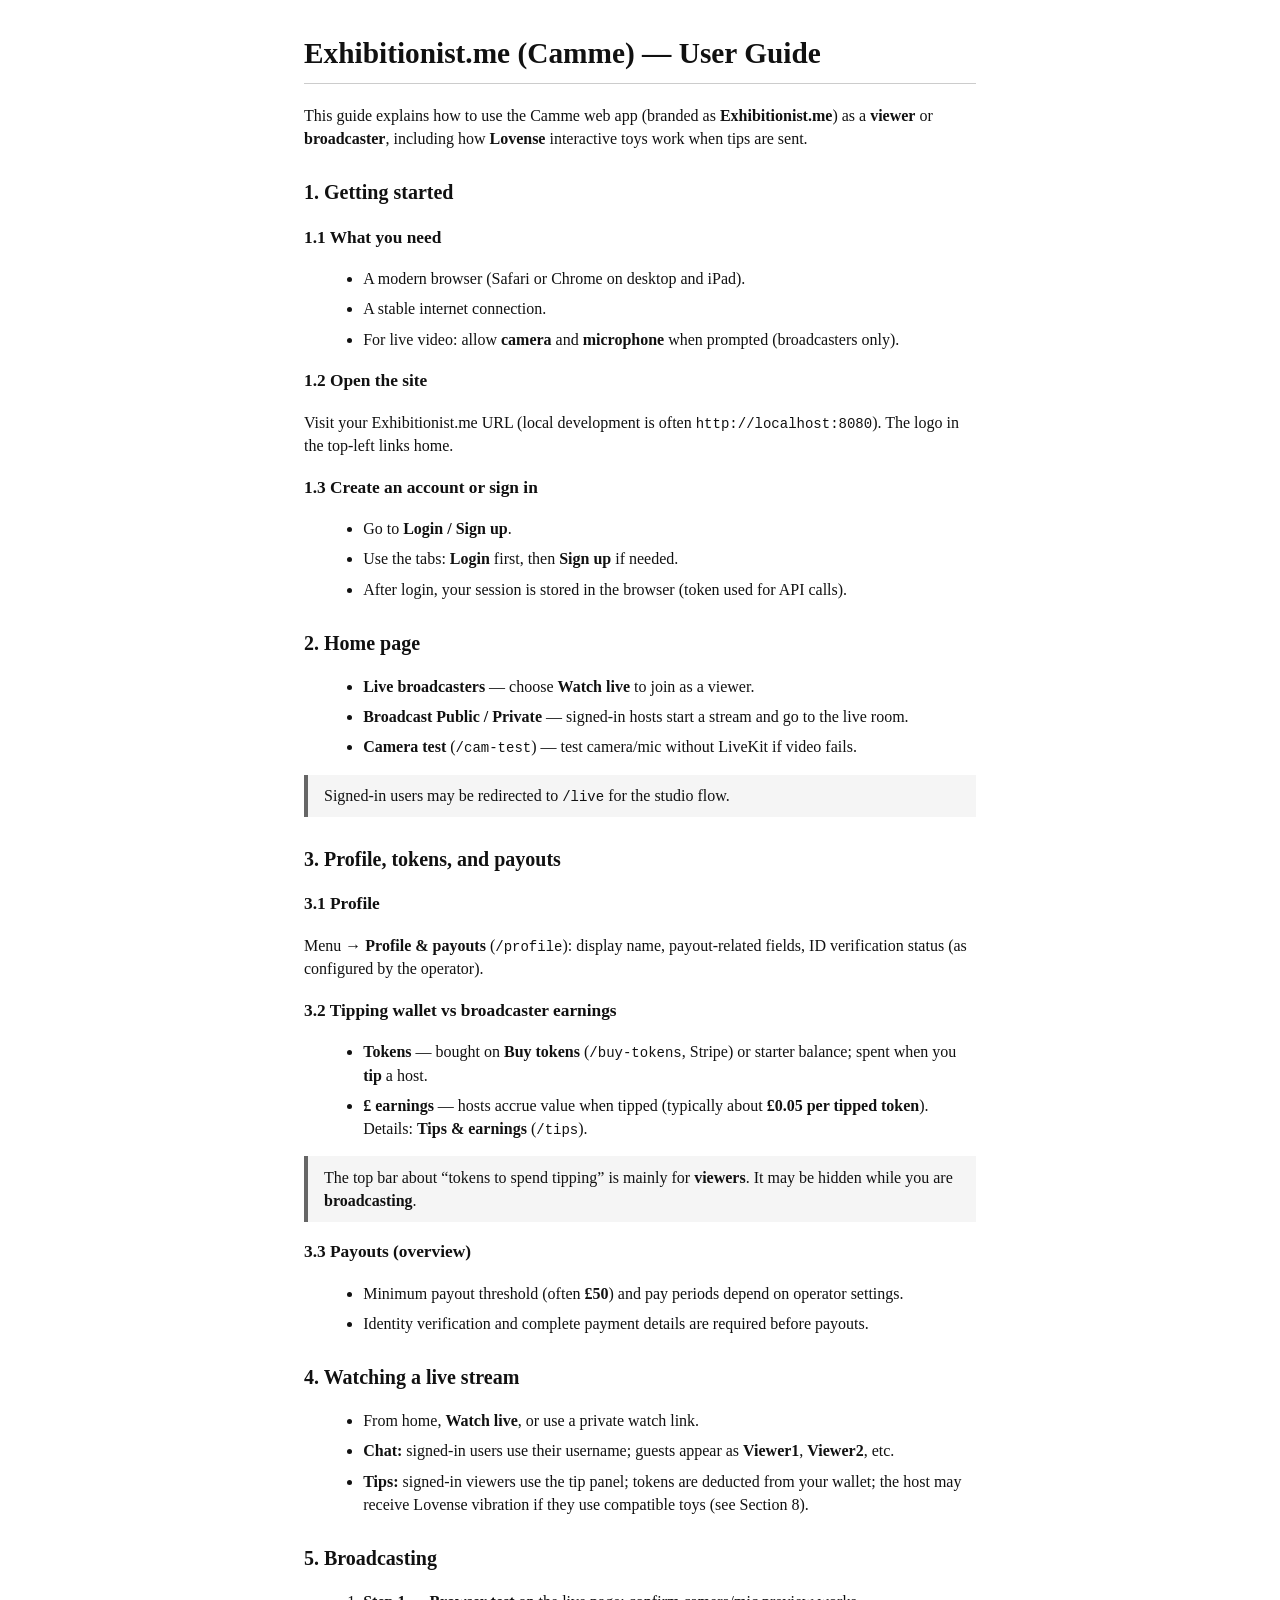
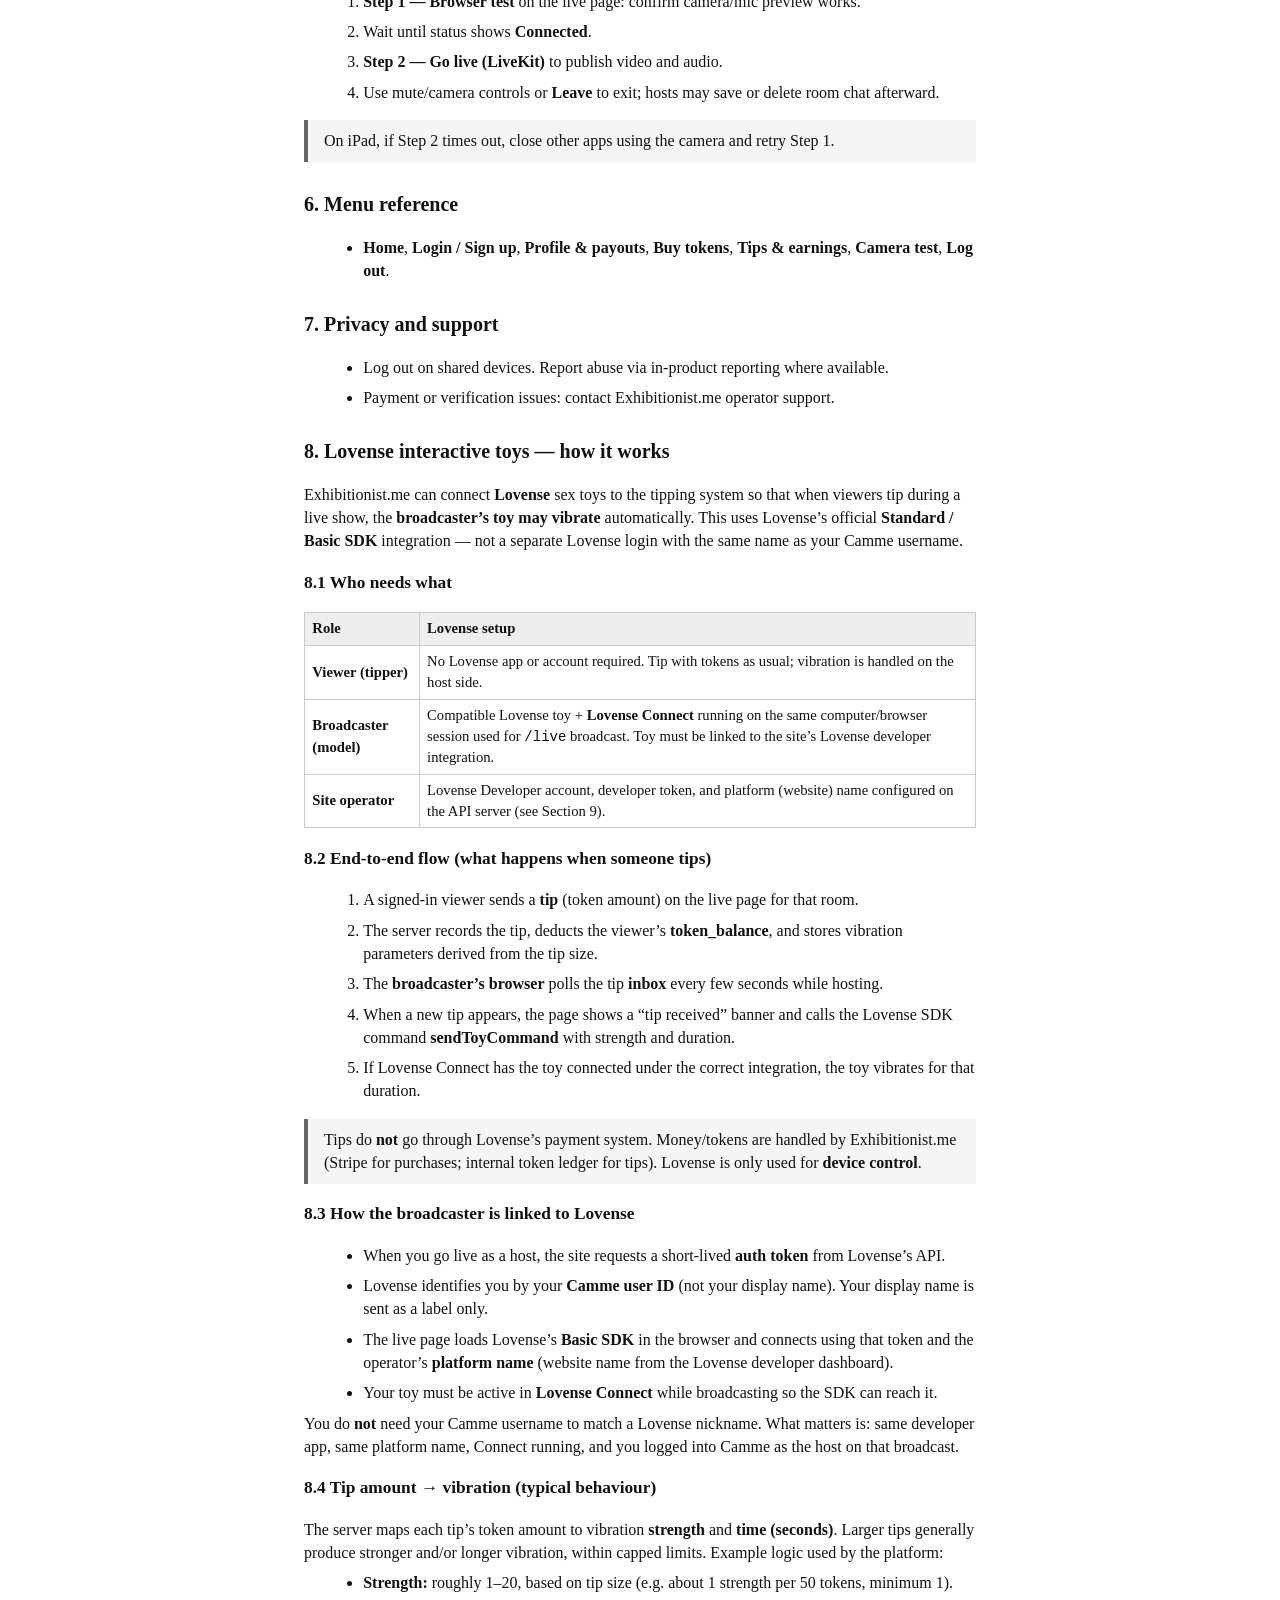
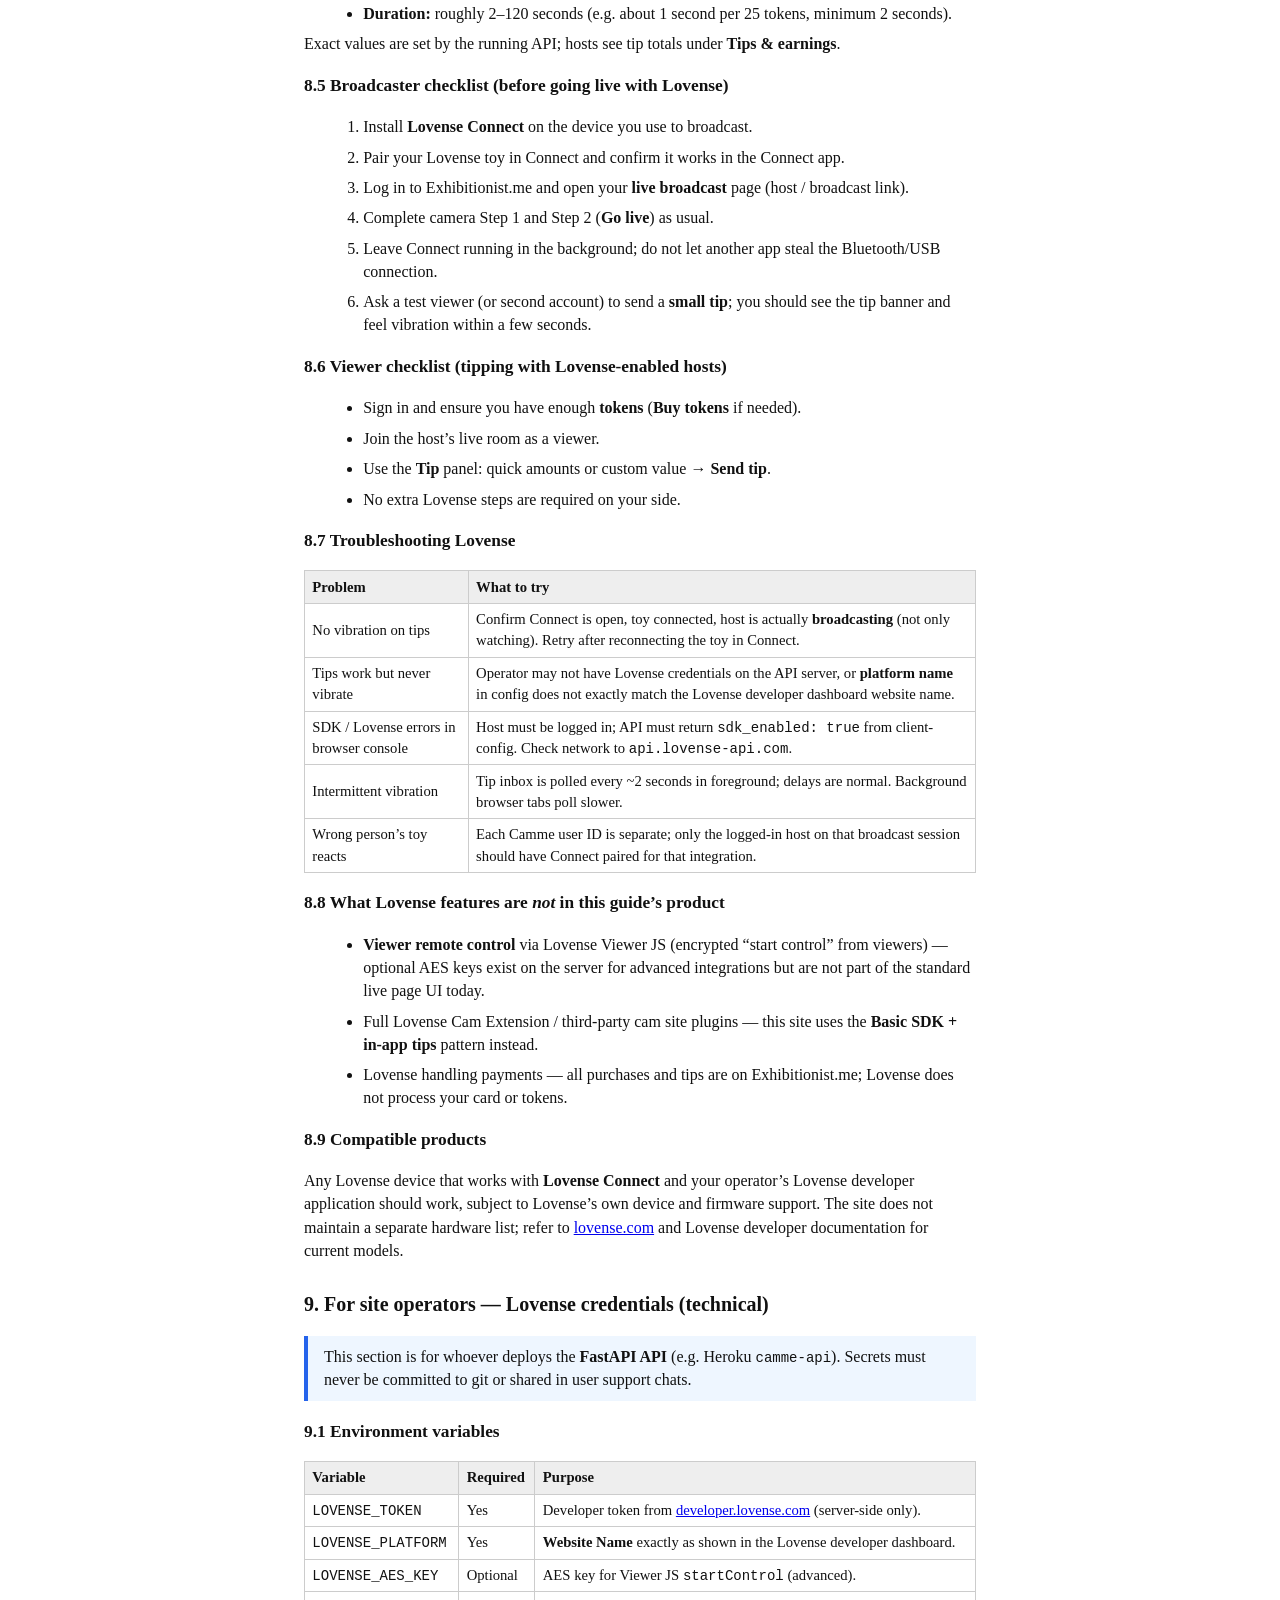
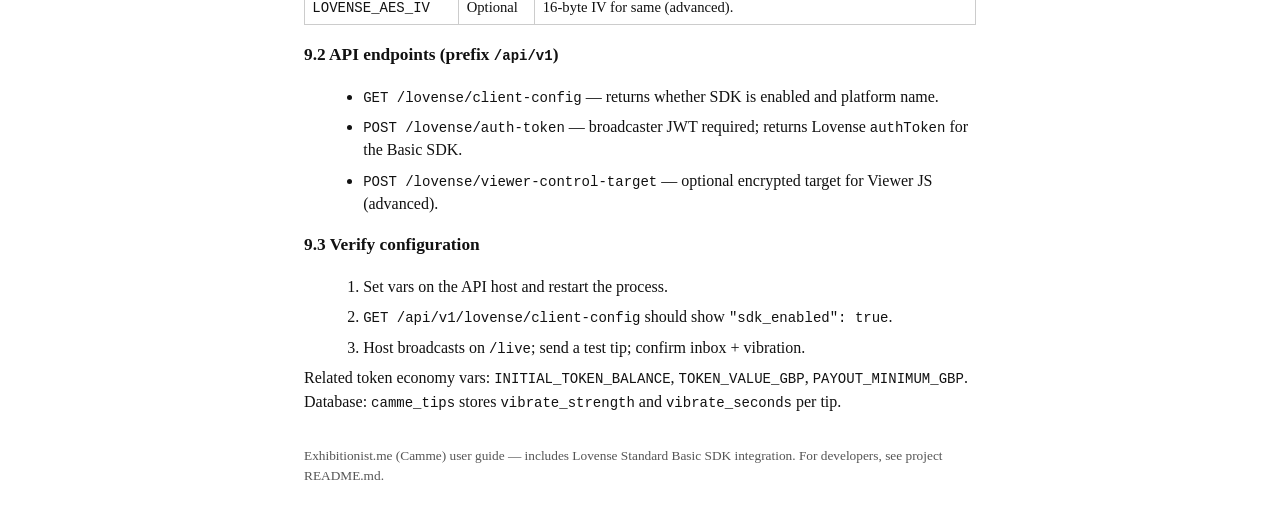
<file: docs/Exhibitionist_me-User-Manual.html>
<!DOCTYPE html>
<html lang="en">
<head>
<meta charset="utf-8">
<title>Exhibitionist.me (Camme) — User Guide</title>
<style>
body { font-family: Georgia, serif; font-size: 12pt; line-height: 1.45; color: #111; max-width: 42em; margin: 2em auto; }
h1 { font-size: 22pt; border-bottom: 1px solid #ccc; padding-bottom: 0.3em; }
h2 { font-size: 15pt; margin-top: 1.4em; page-break-before: auto; }
h3 { font-size: 13pt; margin-top: 1em; }
p, li { margin: 0.45em 0; }
ul, ol { margin: 0.35em 0 0.35em 1.2em; }
.note { background: #f5f5f5; border-left: 4px solid #666; padding: 0.6em 1em; margin: 1em 0; }
.operator { background: #eef6ff; border-left: 4px solid #2563eb; padding: 0.6em 1em; margin: 1em 0; }
code { font-family: Menlo, Consolas, monospace; font-size: 10.5pt; }
table { border-collapse: collapse; width: 100%; margin: 0.8em 0; font-size: 11pt; }
th, td { border: 1px solid #ccc; padding: 0.35em 0.5em; text-align: left; }
th { background: #eee; }
.footer { margin-top: 2.5em; font-size: 10pt; color: #555; }
</style>
</head>
<body>

<h1>Exhibitionist.me (Camme) — User Guide</h1>
<p>This guide explains how to use the Camme web app (branded as <strong>Exhibitionist.me</strong>) as a <strong>viewer</strong> or <strong>broadcaster</strong>, including how <strong>Lovense</strong> interactive toys work when tips are sent.</p>

<h2>1. Getting started</h2>
<h3>1.1 What you need</h3>
<ul>
<li>A modern browser (Safari or Chrome on desktop and iPad).</li>
<li>A stable internet connection.</li>
<li>For live video: allow <strong>camera</strong> and <strong>microphone</strong> when prompted (broadcasters only).</li>
</ul>

<h3>1.2 Open the site</h3>
<p>Visit your Exhibitionist.me URL (local development is often <code>http://localhost:8080</code>). The logo in the top-left links home.</p>

<h3>1.3 Create an account or sign in</h3>
<ul>
<li>Go to <strong>Login / Sign up</strong>.</li>
<li>Use the tabs: <strong>Login</strong> first, then <strong>Sign up</strong> if needed.</li>
<li>After login, your session is stored in the browser (token used for API calls).</li>
</ul>

<h2>2. Home page</h2>
<ul>
<li><strong>Live broadcasters</strong> — choose <strong>Watch live</strong> to join as a viewer.</li>
<li><strong>Broadcast Public / Private</strong> — signed-in hosts start a stream and go to the live room.</li>
<li><strong>Camera test</strong> (<code>/cam-test</code>) — test camera/mic without LiveKit if video fails.</li>
</ul>
<p class="note">Signed-in users may be redirected to <code>/live</code> for the studio flow.</p>

<h2>3. Profile, tokens, and payouts</h2>
<h3>3.1 Profile</h3>
<p>Menu → <strong>Profile &amp; payouts</strong> (<code>/profile</code>): display name, payout-related fields, ID verification status (as configured by the operator).</p>

<h3>3.2 Tipping wallet vs broadcaster earnings</h3>
<ul>
<li><strong>Tokens</strong> — bought on <strong>Buy tokens</strong> (<code>/buy-tokens</code>, Stripe) or starter balance; spent when you <strong>tip</strong> a host.</li>
<li><strong>£ earnings</strong> — hosts accrue value when tipped (typically about <strong>£0.05 per tipped token</strong>). Details: <strong>Tips &amp; earnings</strong> (<code>/tips</code>).</li>
</ul>
<p class="note">The top bar about “tokens to spend tipping” is mainly for <strong>viewers</strong>. It may be hidden while you are <strong>broadcasting</strong>.</p>

<h3>3.3 Payouts (overview)</h3>
<ul>
<li>Minimum payout threshold (often <strong>£50</strong>) and pay periods depend on operator settings.</li>
<li>Identity verification and complete payment details are required before payouts.</li>
</ul>

<h2>4. Watching a live stream</h2>
<ul>
<li>From home, <strong>Watch live</strong>, or use a private watch link.</li>
<li><strong>Chat:</strong> signed-in users use their username; guests appear as <strong>Viewer1</strong>, <strong>Viewer2</strong>, etc.</li>
<li><strong>Tips:</strong> signed-in viewers use the tip panel; tokens are deducted from your wallet; the host may receive Lovense vibration if they use compatible toys (see Section 8).</li>
</ul>

<h2>5. Broadcasting</h2>
<ol>
<li><strong>Step 1 — Browser test</strong> on the live page: confirm camera/mic preview works.</li>
<li>Wait until status shows <strong>Connected</strong>.</li>
<li><strong>Step 2 — Go live (LiveKit)</strong> to publish video and audio.</li>
<li>Use mute/camera controls or <strong>Leave</strong> to exit; hosts may save or delete room chat afterward.</li>
</ol>
<p class="note">On iPad, if Step 2 times out, close other apps using the camera and retry Step 1.</p>

<h2>6. Menu reference</h2>
<ul>
<li><strong>Home</strong>, <strong>Login / Sign up</strong>, <strong>Profile &amp; payouts</strong>, <strong>Buy tokens</strong>, <strong>Tips &amp; earnings</strong>, <strong>Camera test</strong>, <strong>Log out</strong>.</li>
</ul>

<h2>7. Privacy and support</h2>
<ul>
<li>Log out on shared devices. Report abuse via in-product reporting where available.</li>
<li>Payment or verification issues: contact Exhibitionist.me operator support.</li>
</ul>

<h2>8. Lovense interactive toys — how it works</h2>
<p>Exhibitionist.me can connect <strong>Lovense</strong> sex toys to the tipping system so that when viewers tip during a live show, the <strong>broadcaster’s toy may vibrate</strong> automatically. This uses Lovense’s official <strong>Standard / Basic SDK</strong> integration — not a separate Lovense login with the same name as your Camme username.</p>

<h3>8.1 Who needs what</h3>
<table>
<tr><th>Role</th><th>Lovense setup</th></tr>
<tr><td><strong>Viewer (tipper)</strong></td><td>No Lovense app or account required. Tip with tokens as usual; vibration is handled on the host side.</td></tr>
<tr><td><strong>Broadcaster (model)</strong></td><td>Compatible Lovense toy + <strong>Lovense Connect</strong> running on the same computer/browser session used for <code>/live</code> broadcast. Toy must be linked to the site’s Lovense developer integration.</td></tr>
<tr><td><strong>Site operator</strong></td><td>Lovense Developer account, developer token, and platform (website) name configured on the API server (see Section 9).</td></tr>
</table>

<h3>8.2 End-to-end flow (what happens when someone tips)</h3>
<ol>
<li>A signed-in viewer sends a <strong>tip</strong> (token amount) on the live page for that room.</li>
<li>The server records the tip, deducts the viewer’s <strong>token_balance</strong>, and stores vibration parameters derived from the tip size.</li>
<li>The <strong>broadcaster’s browser</strong> polls the tip <strong>inbox</strong> every few seconds while hosting.</li>
<li>When a new tip appears, the page shows a “tip received” banner and calls the Lovense SDK command <strong>sendToyCommand</strong> with strength and duration.</li>
<li>If Lovense Connect has the toy connected under the correct integration, the toy vibrates for that duration.</li>
</ol>
<p class="note">Tips do <strong>not</strong> go through Lovense’s payment system. Money/tokens are handled by Exhibitionist.me (Stripe for purchases; internal token ledger for tips). Lovense is only used for <strong>device control</strong>.</p>

<h3>8.3 How the broadcaster is linked to Lovense</h3>
<ul>
<li>When you go live as a host, the site requests a short-lived <strong>auth token</strong> from Lovense’s API.</li>
<li>Lovense identifies you by your <strong>Camme user ID</strong> (not your display name). Your display name is sent as a label only.</li>
<li>The live page loads Lovense’s <strong>Basic SDK</strong> in the browser and connects using that token and the operator’s <strong>platform name</strong> (website name from the Lovense developer dashboard).</li>
<li>Your toy must be active in <strong>Lovense Connect</strong> while broadcasting so the SDK can reach it.</li>
</ul>
<p>You do <strong>not</strong> need your Camme username to match a Lovense nickname. What matters is: same developer app, same platform name, Connect running, and you logged into Camme as the host on that broadcast.</p>

<h3>8.4 Tip amount → vibration (typical behaviour)</h3>
<p>The server maps each tip’s token amount to vibration <strong>strength</strong> and <strong>time (seconds)</strong>. Larger tips generally produce stronger and/or longer vibration, within capped limits. Example logic used by the platform:</p>
<ul>
<li><strong>Strength:</strong> roughly 1–20, based on tip size (e.g. about 1 strength per 50 tokens, minimum 1).</li>
<li><strong>Duration:</strong> roughly 2–120 seconds (e.g. about 1 second per 25 tokens, minimum 2 seconds).</li>
</ul>
<p>Exact values are set by the running API; hosts see tip totals under <strong>Tips &amp; earnings</strong>.</p>

<h3>8.5 Broadcaster checklist (before going live with Lovense)</h3>
<ol>
<li>Install <strong>Lovense Connect</strong> on the device you use to broadcast.</li>
<li>Pair your Lovense toy in Connect and confirm it works in the Connect app.</li>
<li>Log in to Exhibitionist.me and open your <strong>live broadcast</strong> page (host / broadcast link).</li>
<li>Complete camera Step 1 and Step 2 (<strong>Go live</strong>) as usual.</li>
<li>Leave Connect running in the background; do not let another app steal the Bluetooth/USB connection.</li>
<li>Ask a test viewer (or second account) to send a <strong>small tip</strong>; you should see the tip banner and feel vibration within a few seconds.</li>
</ol>

<h3>8.6 Viewer checklist (tipping with Lovense-enabled hosts)</h3>
<ul>
<li>Sign in and ensure you have enough <strong>tokens</strong> (<strong>Buy tokens</strong> if needed).</li>
<li>Join the host’s live room as a viewer.</li>
<li>Use the <strong>Tip</strong> panel: quick amounts or custom value → <strong>Send tip</strong>.</li>
<li>No extra Lovense steps are required on your side.</li>
</ul>

<h3>8.7 Troubleshooting Lovense</h3>
<table>
<tr><th>Problem</th><th>What to try</th></tr>
<tr><td>No vibration on tips</td><td>Confirm Connect is open, toy connected, host is actually <strong>broadcasting</strong> (not only watching). Retry after reconnecting the toy in Connect.</td></tr>
<tr><td>Tips work but never vibrate</td><td>Operator may not have Lovense credentials on the API server, or <strong>platform name</strong> in config does not exactly match the Lovense developer dashboard website name.</td></tr>
<tr><td>SDK / Lovense errors in browser console</td><td>Host must be logged in; API must return <code>sdk_enabled: true</code> from client-config. Check network to <code>api.lovense-api.com</code>.</td></tr>
<tr><td>Intermittent vibration</td><td>Tip inbox is polled every ~2 seconds in foreground; delays are normal. Background browser tabs poll slower.</td></tr>
<tr><td>Wrong person’s toy reacts</td><td>Each Camme user ID is separate; only the logged-in host on that broadcast session should have Connect paired for that integration.</td></tr>
</table>

<h3>8.8 What Lovense features are <em>not</em> in this guide’s product</h3>
<ul>
<li><strong>Viewer remote control</strong> via Lovense Viewer JS (encrypted “start control” from viewers) — optional AES keys exist on the server for advanced integrations but are not part of the standard live page UI today.</li>
<li>Full Lovense Cam Extension / third-party cam site plugins — this site uses the <strong>Basic SDK + in-app tips</strong> pattern instead.</li>
<li>Lovense handling payments — all purchases and tips are on Exhibitionist.me; Lovense does not process your card or tokens.</li>
</ul>

<h3>8.9 Compatible products</h3>
<p>Any Lovense device that works with <strong>Lovense Connect</strong> and your operator’s Lovense developer application should work, subject to Lovense’s own device and firmware support. The site does not maintain a separate hardware list; refer to <a href="https://www.lovense.com">lovense.com</a> and Lovense developer documentation for current models.</p>

<h2>9. For site operators — Lovense credentials (technical)</h2>
<p class="operator">This section is for whoever deploys the <strong>FastAPI API</strong> (e.g. Heroku <code>camme-api</code>). Secrets must never be committed to git or shared in user support chats.</p>
<h3>9.1 Environment variables</h3>
<table>
<tr><th>Variable</th><th>Required</th><th>Purpose</th></tr>
<tr><td><code>LOVENSE_TOKEN</code></td><td>Yes</td><td>Developer token from <a href="https://developer.lovense.com">developer.lovense.com</a> (server-side only).</td></tr>
<tr><td><code>LOVENSE_PLATFORM</code></td><td>Yes</td><td><strong>Website Name</strong> exactly as shown in the Lovense developer dashboard.</td></tr>
<tr><td><code>LOVENSE_AES_KEY</code></td><td>Optional</td><td>AES key for Viewer JS <code>startControl</code> (advanced).</td></tr>
<tr><td><code>LOVENSE_AES_IV</code></td><td>Optional</td><td>16-byte IV for same (advanced).</td></tr>
</table>
<h3>9.2 API endpoints (prefix <code>/api/v1</code>)</h3>
<ul>
<li><code>GET /lovense/client-config</code> — returns whether SDK is enabled and platform name.</li>
<li><code>POST /lovense/auth-token</code> — broadcaster JWT required; returns Lovense <code>authToken</code> for the Basic SDK.</li>
<li><code>POST /lovense/viewer-control-target</code> — optional encrypted target for Viewer JS (advanced).</li>
</ul>
<h3>9.3 Verify configuration</h3>
<ol>
<li>Set vars on the API host and restart the process.</li>
<li><code>GET /api/v1/lovense/client-config</code> should show <code>"sdk_enabled": true</code>.</li>
<li>Host broadcasts on <code>/live</code>; send a test tip; confirm inbox + vibration.</li>
</ol>
<p>Related token economy vars: <code>INITIAL_TOKEN_BALANCE</code>, <code>TOKEN_VALUE_GBP</code>, <code>PAYOUT_MINIMUM_GBP</code>. Database: <code>camme_tips</code> stores <code>vibrate_strength</code> and <code>vibrate_seconds</code> per tip.</p>

<p class="footer">Exhibitionist.me (Camme) user guide — includes Lovense Standard Basic SDK integration. For developers, see project README.md.</p>

</body>
</html>
</file>
